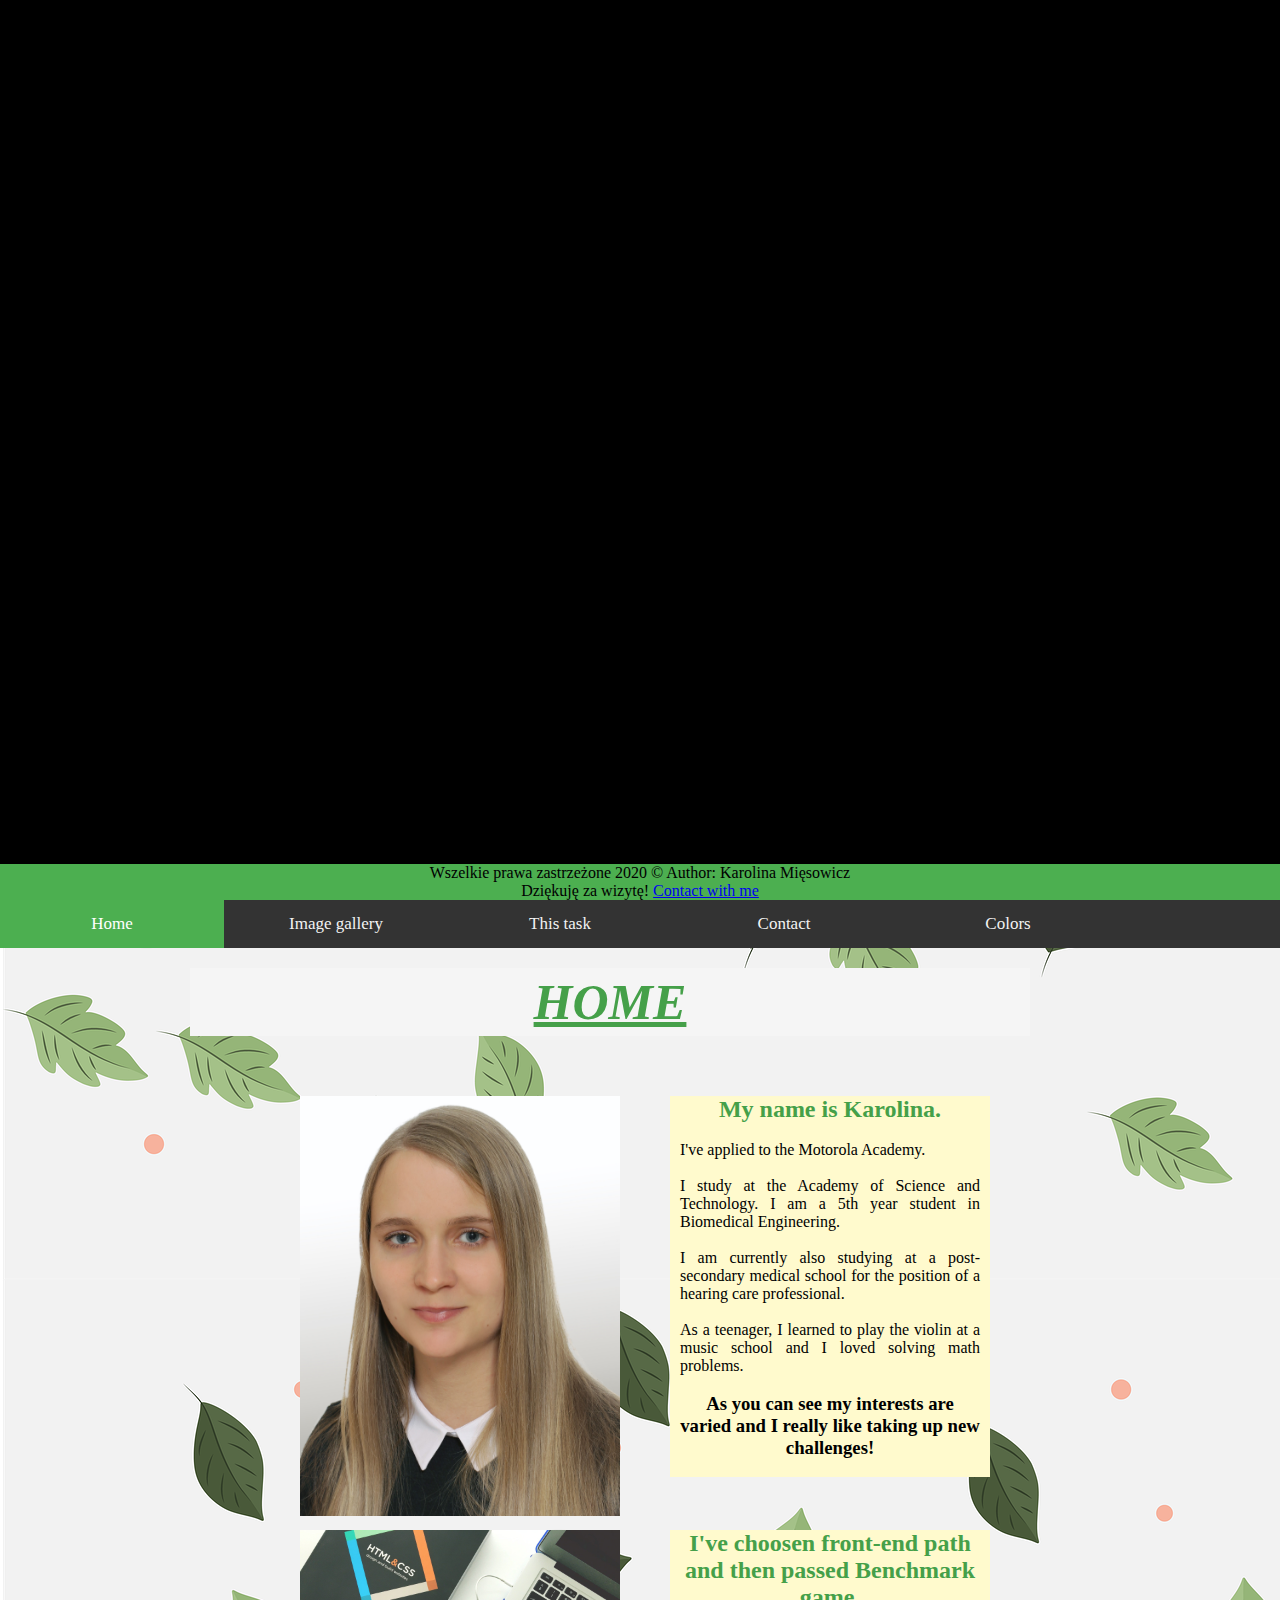
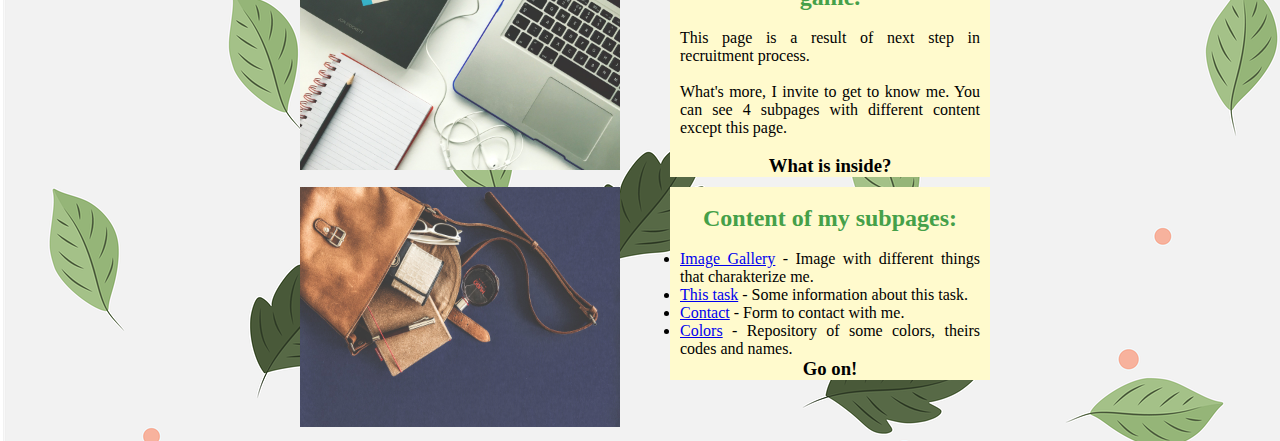
<file: index.html>
<!DOCTYPE html>
<html lang="en-GB">
    <head>
        <meta charset="utf-8">
        <title>Simple Website</title>
        <link rel= "stylesheet" href = "style.css" type = "text/css" />
    </head>

    <body>
        <div class = "splash">
            <h1 class = "fade-in">Welcome to my Website!</h1>
        </div>

        <header>
            <div class = "topnav">
                <nav id = "topnav">
                    <a class = "active" href = "index.html">Home</a>
                    <a href = "gallery.html">Image gallery</a>
                    <a href = "task.html">This task</a>
                    <a href = "contact.html">Contact</a>
                    <a href = "colors.html">Colors</a>
                </nav>
            </div>

            <div class = "content">
                <div class = "box">
                    <h1>HOME</h1>
                </div>
                <div class = "container">
                <div class = "west">
                    <img src = "img/my_image.jpg" alt = "my_image" width = "320" height = "420">
                </div>
                <div class = "east">
                    <h2> My name is Karolina. </h2> <br/>
                    <p>I've applied to the Motorola Academy.</p><br/> 
                    <p>I study at the Academy of Science and Technology. I am a 5th year student in Biomedical Engineering.</p><br/>
                    <p>I am currently also studying at a post-secondary medical school for the position of a hearing care professional.</p><br/>
                    <p>As a teenager, I learned to play the violin at a music school and I loved solving math problems.</p><br/>
                    <h3>As you can see my interests are varied and I really like taking up new challenges!</h3><br/>
                </div>
                <div class = "west">
                    <img src = "img/start_page.jpg" alt = "web-design" width = "320" height = "240">
                </div>
                <div class = "east">
                    <h2>I've choosen front-end path and then passed Benchmark game.</h2><br/>
                    <p>This page is a result of next step in recruitment process. </p><br/>
                    <p>What's more, I invite to get to know me. You can see 4 subpages with different content except this page.</p><br/>
                    <h3>What is inside?</h3>
                </div>
                <div class = "west">
                    <img src = "img/content.jpg" alt = "content" width = "320" height = "240">
                </div>
                <div class = "east">
                    <br/><h2>Content of my subpages:</h2><br/>
                    <ul>
                        <li><a href="gallery.html">Image Gallery</a> - Image with different things that charakterize me.</li>
                        <li><a href="task.html">This task</a> - Some information about this task.</li>
                        <li><a href="contact.html">Contact</a> - Form to contact with me.</li>
                        <li><a href="colors.html">Colors</a> - Repository of some colors, theirs codes and names.</li>
                    </ul>
                    <h3>Go on!</h3>
                </div>
                <div style = "clear: both;"></div>
            </div>
            </div>
        </header>

        <script src="app.js"></script>
        <footer class = "footer">
            <p>Wszelkie prawa zastrzeżone 2020 &copy; Author: Karolina Mięsowicz <br/> Dziękuję za wizytę! <a href="contact.html">Contact with me</a></p>
        </footer>
    </body>

</html>
</file>
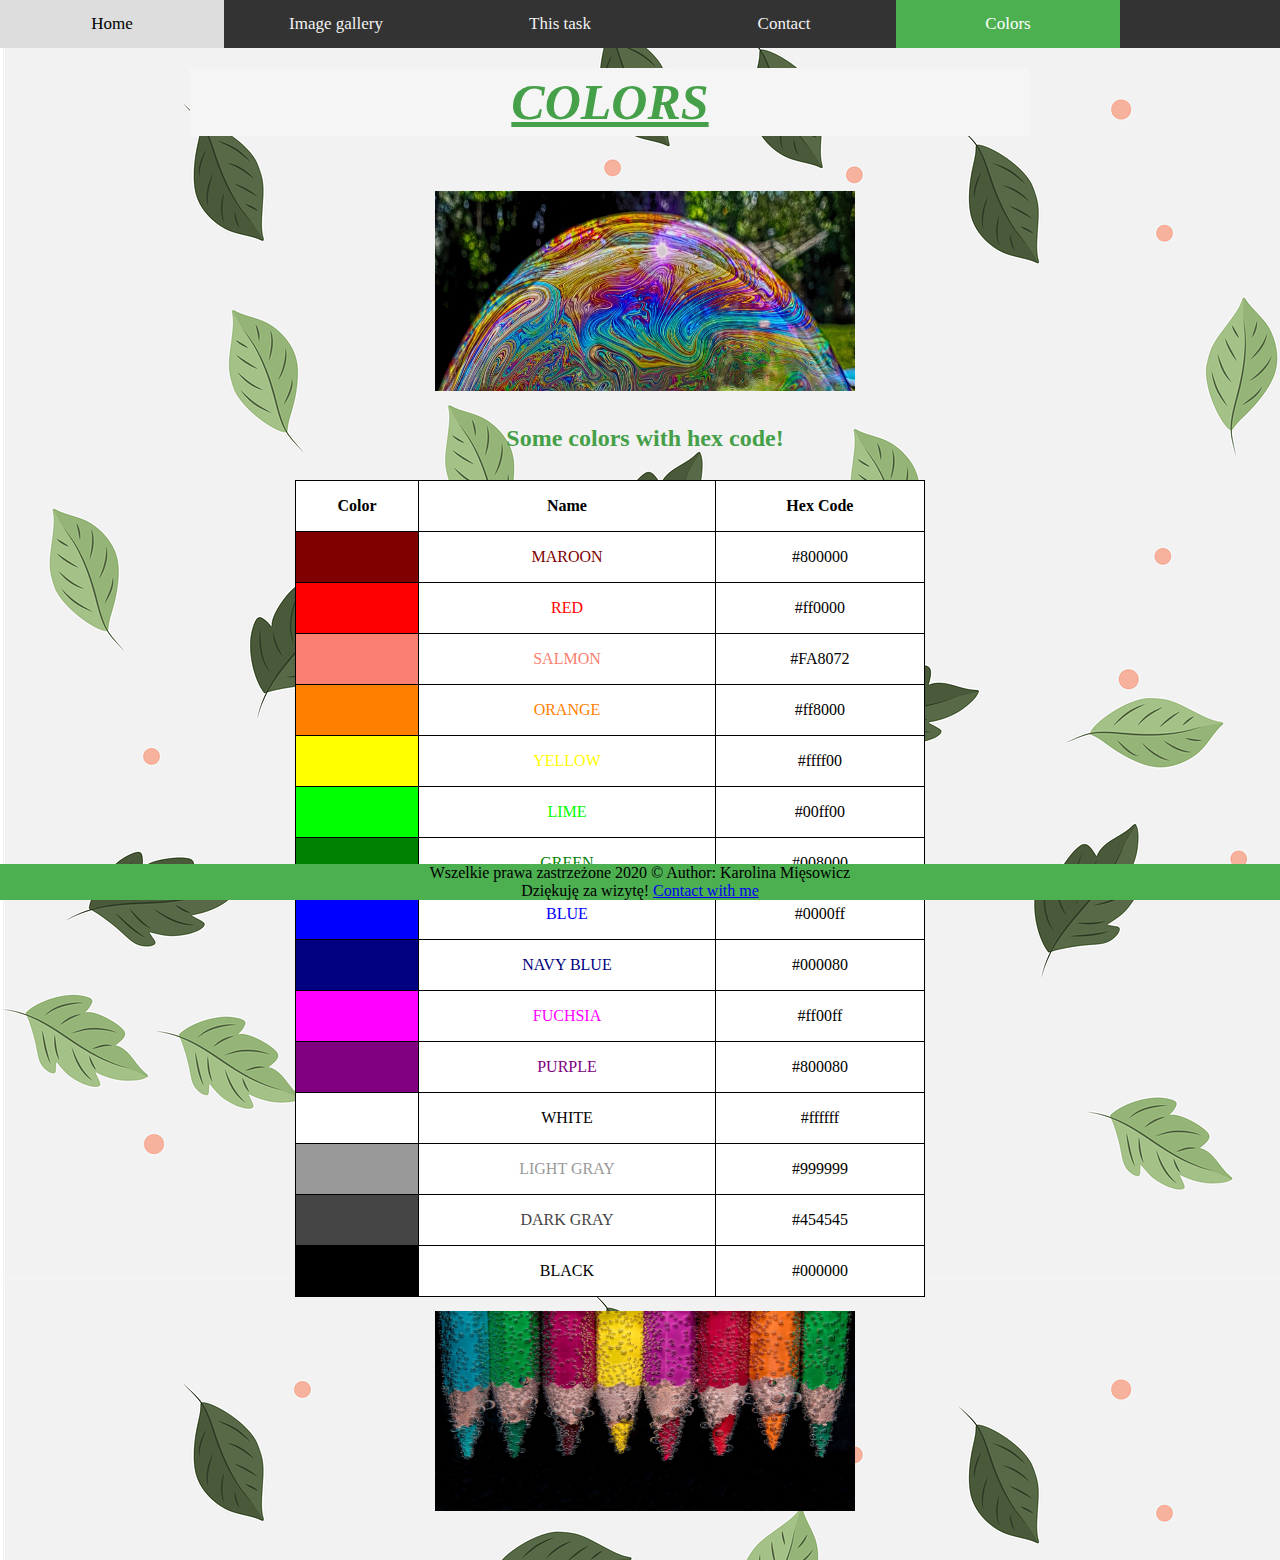
<file: colors.html>
<!DOCTYPE html>
<html lang="en-GB">
    <head>
        <meta charset="utf-8">
        <title>Simple Website</title>
        <link rel= "stylesheet" href = "style.css" type = "text/css" />
    </head>

    <body>

        <header>
            <div class = "topnav">
                <nav id = "topnav">
                    <a href = "index.html">Home</a>
                    <a href = "gallery.html">Image gallery</a>
                    <a href = "task.html">This task</a>
                    <a href = "contact.html">Contact</a>
                    <a class = "active" href = "colors.html">Colors</a>
                </nav>
            </div>

            <div class = "content">
                <div class = "box">
                    <h1>COLORS</h1>
                </div>
                <div class = "container">
                    <div class = "box_colors">
                        <div class="fig_content">
                            <img src = "img/soap-bubble.jpg" alt = "soap-bubble" width = "420" height = "200">
                        </div>
                        <h2>Some colors with hex code!</h2><br/>
                    </div>
                    <div class = "box_colors">
                        <table style="background: white;" width = "90%">
                        <tr>
                            <th>Color</th>
                            <th>Name</th>
                            <th>Hex Code</th>
                          </tr>
                          <tr>
                            <td style="background-color: #800000"></td>
                            <td style="color: #800000;">MAROON</td>
                            <td>#800000</td>
                          </tr>
                          <tr>
                            <td style="background-color: #ff0000"></td>
                            <td style="color: #ff0000;">RED</td>
                            <td>#ff0000</td>
                          </tr>
                          <tr>
                            <td style="background-color: #FA8072"></td>
                            <td style="color: #FA8072;">SALMON</td>
                            <td>#FA8072</td>
                          </tr>
                          <tr>
                            <td style="background-color: #ff8000"></td>
                            <td style="color: #ff8000;">ORANGE</td>
                            <td>#ff8000</td>
                          </tr>
                          <tr>
                            <td style="background-color: #ffff00"></td>
                            <td style="color: #ffff00;">YELLOW</td>
                            <td>#ffff00</td>
                          </tr>
                         
                          <tr>
                            <td style="background-color: #00ff00;"></td>
                            <td style="color: #00ff00;">LIME</td>
                            <td>#00ff00</td>
                          </tr>
                          <tr>
                            <td style="background-color: #008000"></td>
                            <td style="color: #008000;">GREEN</td>
                            <td>#008000</td>
                          </tr>
                          <tr>
                            <td style="background-color: #0000ff" ></td>
                            <td style = "color: #0000ff;">BLUE</td>
                            <td>#0000ff</td>
                          </tr>
                          <tr>
                            <td style="background-color: #000080"></td>
                            <td style="color: #000080;">NAVY BLUE</td>
                            <td>#000080</td>
                          </tr>
                          
                          <tr>
                            <td style="background-color: #ff00ff"></td>
                            <td style="color: #ff00ff;">FUCHSIA</td>
                            <td>#ff00ff</td>
                          </tr>
                          <tr>
                            <td style="background-color: #800080"></td>
                            <td style="color: #800080;">PURPLE</td>
                            <td>#800080</td>
                          </tr>
                          <tr>
                            <td style="background-color: #ffffff"></td>
                            <td style="color: #000;">WHITE</td>
                            <td>#ffffff</td>
                          </tr>
                          <tr>
                            <td style="background-color: #999999"></td>
                            <td style="color: #999;">LIGHT GRAY</td>
                            <td>#999999</td>
                          </tr>
                          <tr>
                            <td style="background-color: #454545"></td>
                            <td style="color: #454545;">DARK GRAY</td>
                            <td>#454545</td>
                          </tr>
                          <tr>
                            <td style="background-color: #000000"></td>
                            <td style="color: #000;">BLACK</td>
                            <td>#000000</td>
                          </tr>
                          
                          
                        </table>
                    </div>
                    <div class = "box_colors">
                        <div class = "fig_content">
                            <img src = "img/colors_draw.jpg" alt = "colors_draw" width = "420" height = "200">
                        </div>
                    </div>
                </div>
            </div>
        </header>

        <script src="app.js"></script>

        <footer class = "footer">
            <p>Wszelkie prawa zastrzeżone 2020 &copy; Author: Karolina Mięsowicz <br/> Dziękuję za wizytę! <a href="contact.html">Contact with me</a></p>
        </footer>
    </body>

</html>
</file>
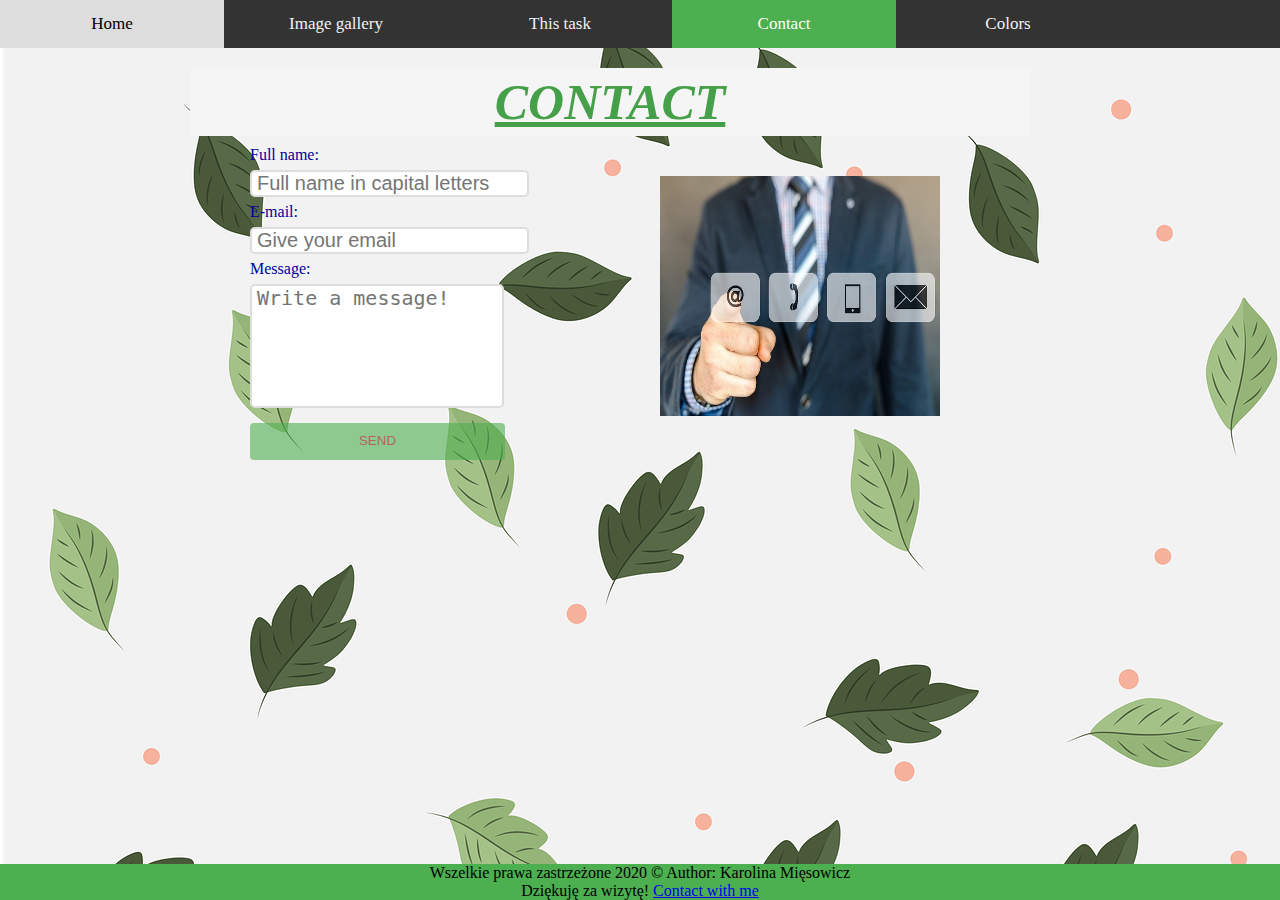
<file: contact.html>
<!DOCTYPE html>
<html lang="en-GB">
    <head>
        <meta charset="utf-8">
        <title>Simple Website</title>
        <link rel= "stylesheet" href = "style.css" type = "text/css" />
    </head>

    <body>
        <header>
            <div class = "topnav">
                <a href = "index.html">Home</a>
                <a href = "gallery.html">Image gallery</a>
                <a href = "task.html">This task</a>
                <a class = "active" href = "contact.html">Contact</a>
                <a href = "colors.html">Colors</a>
            </div>

            <div class = "content">
                <div class = "box">
                    <h1>CONTACT</h1>
                </div>
                <div class = "west_contact">
                <form name = "my_form">
                    <div class = "form_entry">
                        <div class = "col-40">
                            <label for= "name">Full name: </label>
                        </div>
                        <div class = "col-80">
                            <input type = "text" id="name" oninput = validateName()  onkeyup = validate(this) name = "name" placeholder= "Full name in capital letters" required>
                        </div>
                        <div class = "col-80-Inf">
                            <p id="demoN"></p>
                        </div>
                    </div>
                    <div class = "form_entry">
                        <div class = "col-40">
                            <label for= "email">E-mail: </label>
                        </div>
                        <div class = "col-80">
                            <input type = "email" id="email" oninput = validateEmail() onkeyup = validate(this) name = "name" placeholder= "Give your email" required>
                        </div>
                        <div class = "col-80-Inf">
                            <p id="demoE"></p>
                        </div>
                    </div>
                    <div class = "form_entry">
                        <div class = "col-40">
                            <label for= "msg">Message: </label>
                        </div>
                        <div class = "col-80">
                            <textarea id = "msg" name = "msg" onkeyup = validate(this) placeholder = "Write a message!" required></textarea>
                        </div>
                    </div>
                    </form>
                    <div class = "form_entry">
                        <div class = "col-80">
                            <input type="submit" id = "SubmitButton" value="SEND" disabled onclick="btn_click()">
                        </div>
                    </div>
                </div>
            </div>
                <div class = "east_contact">
                    <img src = "img/contact.jpg" alt = "contact" width = "280" height = "240">
                </div>
                <div style = "clear: both;"></div>
        </header>

        <script src="app.js"></script>

        <footer class = "footer">
            <p>Wszelkie prawa zastrzeżone 2020 &copy; Author: Karolina Mięsowicz <br/> Dziękuję za wizytę! <a href="contact.html">Contact with me</a></p>
        </footer>
    </body>

</html>
</file>
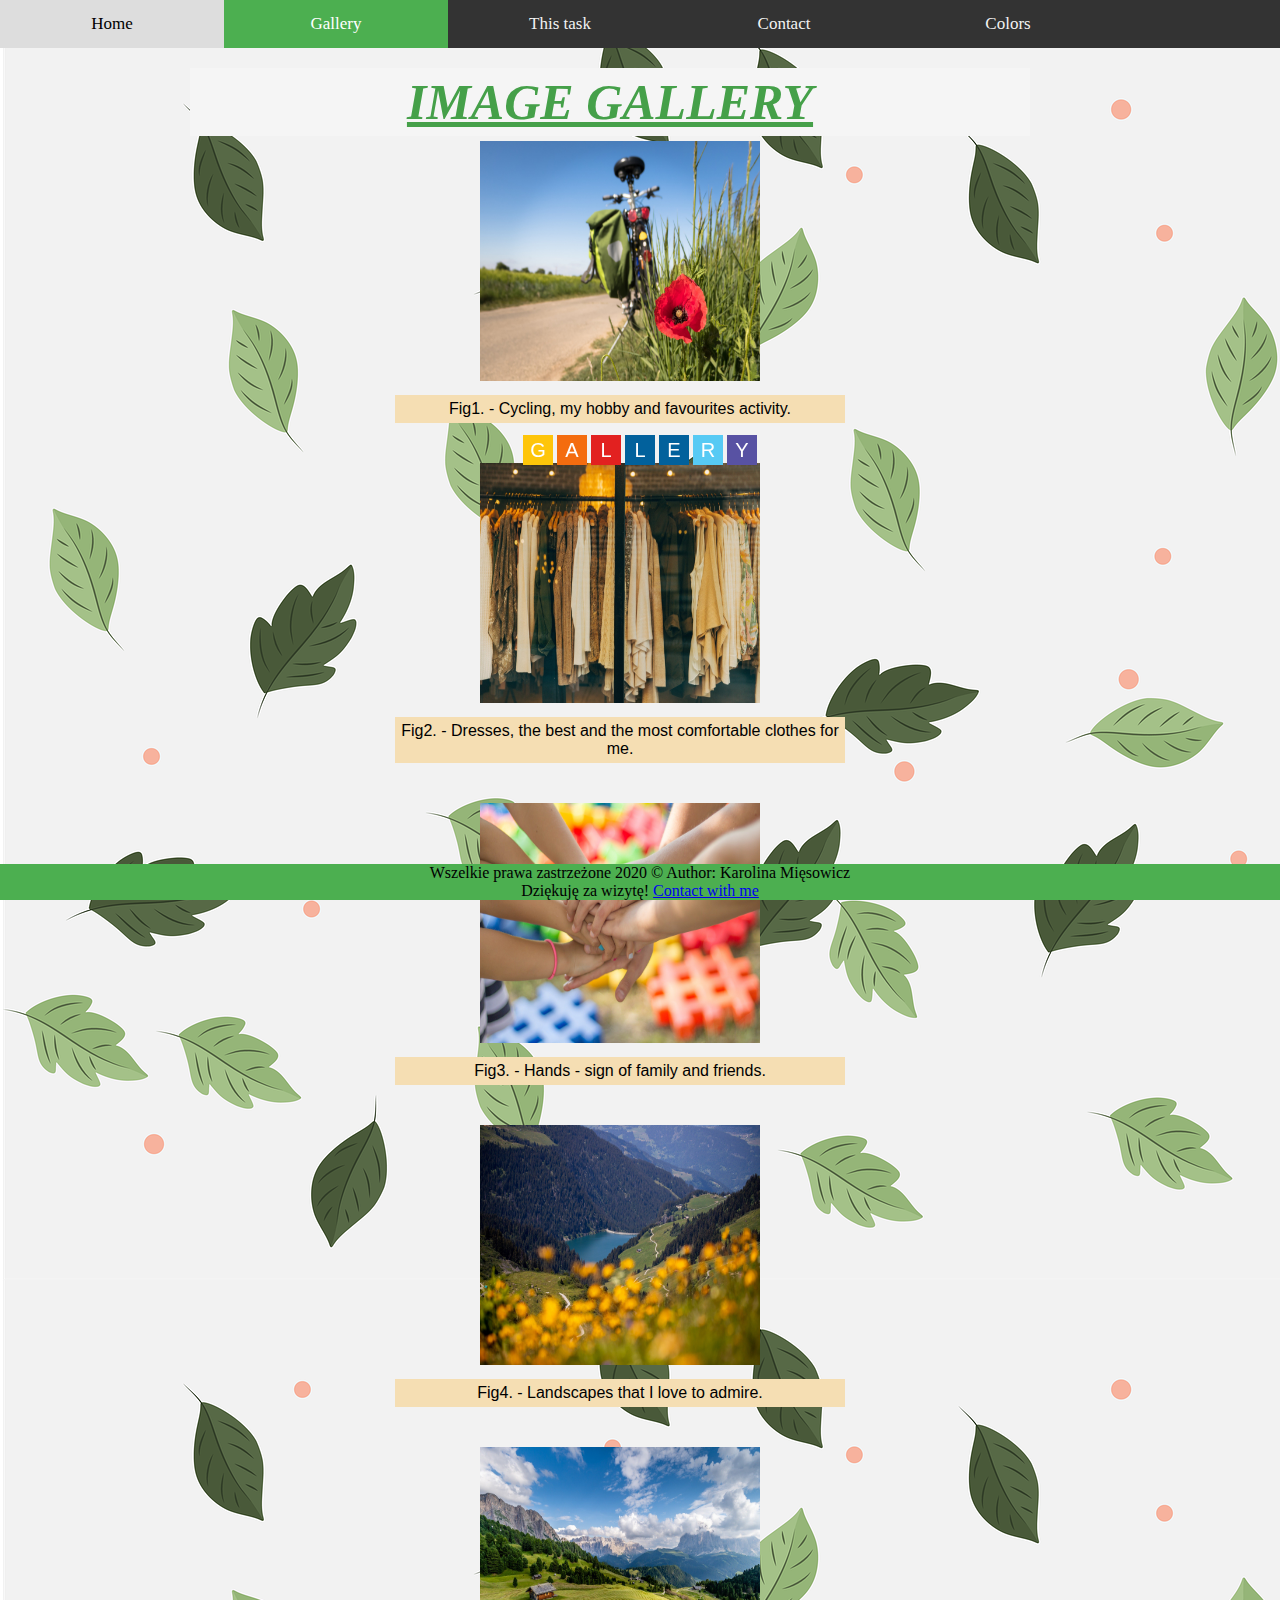
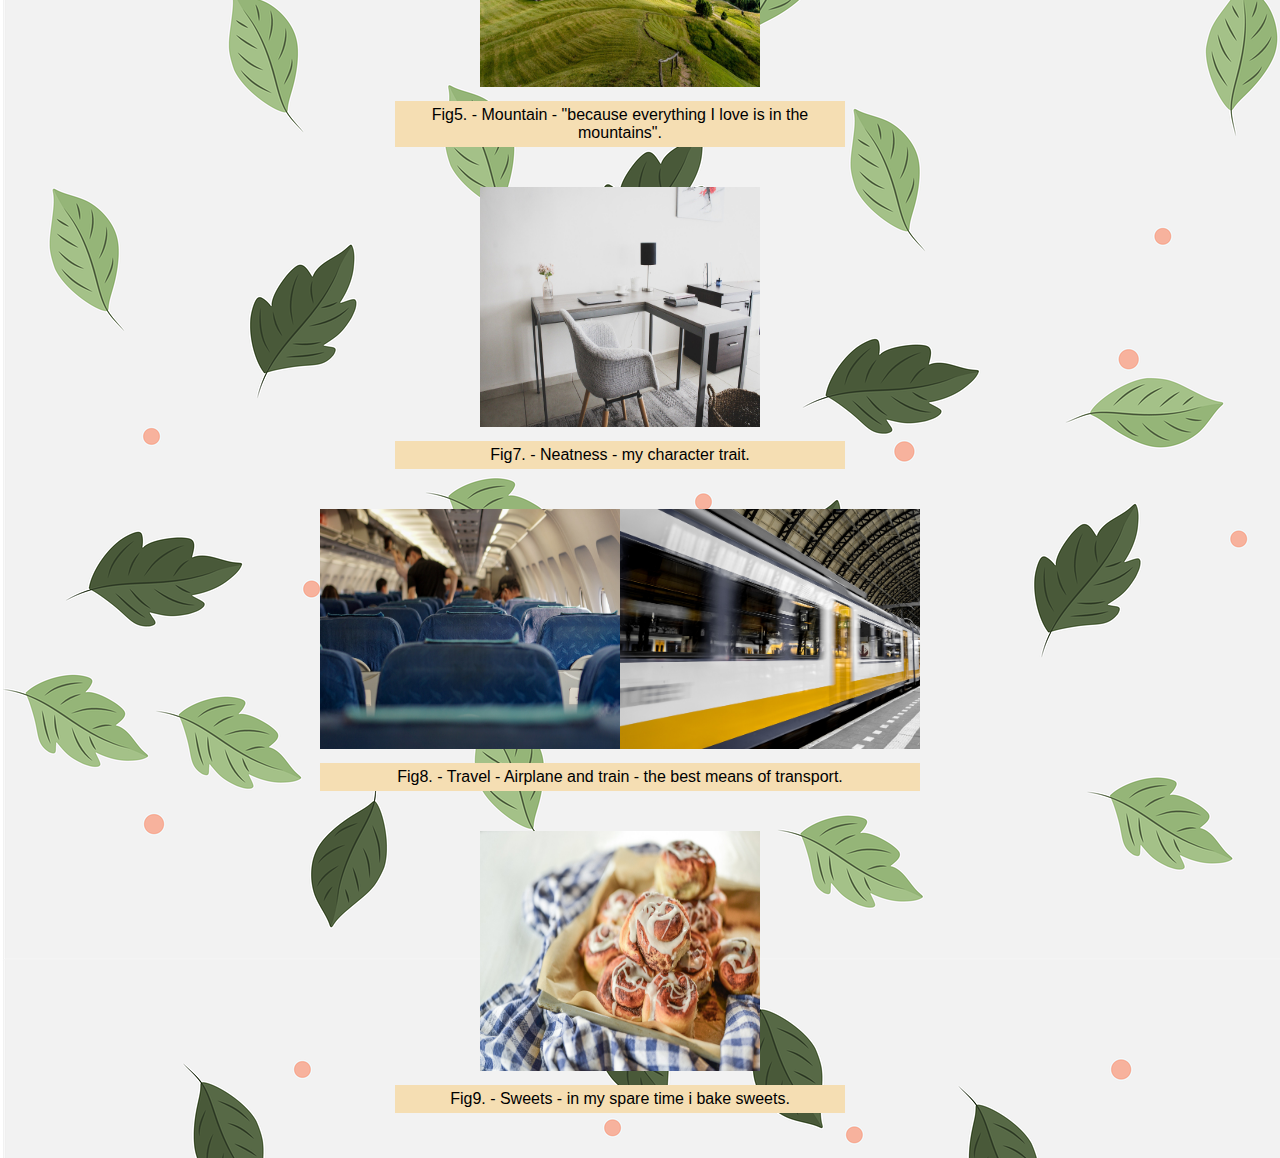
<file: gallery.html>
<!DOCTYPE html>
<html lang="en-GB">
    <head>
        <meta charset="utf-8">
        <title>Simple Website</title>
        <link rel= "stylesheet" href = "style.css" type = "text/css" />
    </head>

    <body>
        <div class="loader">
            <div class="dot">
              <p>G</p>
            </div>
            <div class="dot">
             <p> A</p>
            </div>
            <div class="dot">
              <p>L</p>
            </div>
            <div class="dot">
              <p>L</p>
            </div>
            <div class="dot">
              <p>E</p>
            </div>
            <div class="dot">
              <p>R</p>
            </div>
            <div class="dot">
              <p>Y</p>
            </div>
        </div>

        <header>
            <div class = "topnav">
                <nav id = "topnav">
                    <a  href = "index.html">Home</a>
                    <a class = "active" href = "gallery.html">Gallery</a>
                    <a href = "task.html">This task</a>
                    <a href = "contact.html">Contact</a>
                    <a href = "colors.html">Colors</a>
                </nav>
            </div>
            <div class = "content">
                <div class = "box">
                    <h1>IMAGE GALLERY</h1>
                </div>
                <div class = "box_cont">
                    <figure class = "fig_content">
                        <img src="img/cycling.jpg" alt="Cycling" width = "280" height = "240">
                        <figcaption>Fig1. - Cycling, my hobby and favourites activity.</figcaption>
                    </figure>
                </div>
                <div class = "box_cont">
                    <figure class = "fig_content">
                        <img src="img/dresses.jpg" alt="Dresses" width = "280" height = "240">
                        <figcaption>Fig2. - Dresses, the best and the most comfortable clothes for me.</figcaption>
                    </figure>
                </div>
                <div class = "box_cont">
                    <figure class = "fig_content">
                        <img src="img/hands.jpg" alt="Hands" width = "280" height = "240">
                        <figcaption>Fig3. - Hands - sign of family and friends.</figcaption>
                    </figure>
                </div> 
                <div class = "box_cont">
                    <figure class = "fig_content">
                        <img src="img/landscape.jpg" alt="Landscape" width = "280" height = "240">
                        <figcaption>Fig4. - Landscapes that I love to admire.</figcaption>
                    </figure>
                </div>   
                <div class = "box_cont">
                    <figure class = "fig_content">
                        <img src="img/mountain.jpg" alt="mountain" width = "280" height = "240">
                        <figcaption>Fig5. - Mountain - "because everything I love is in the mountains".</figcaption>
                    </figure>
                </div>   
                <div class = "box_cont">
                    <figure class = "fig_content">
                        <img src="img/neatness.jpg" alt="Neatness" width = "280" height = "240">
                        <figcaption>Fig7. - Neatness - my character trait.</figcaption>
                    </figure>
                </div>                  
                <div class = "box_cont">
                    <figure class = "fig_content2">
                        <img src="img/airPlane.jpg" alt="Plane" width = "300" height = "240" style="float:left">
                        <img src="img/train.jpg" alt="Train" width = "300" height = "240">
                        <figcaption>Fig8. - Travel - Airplane and train - the best means of transport.</figcaption>
                    </figure>
                </div>   
                <div class = "box_cont">
                    <figure class = "fig_content">
                        <img src="img/sweets.jpg" alt="Sweets" width = "280" height = "240">
                        <figcaption>Fig9. - Sweets - in my spare time i bake sweets.</figcaption>
                    </figure>
                </div>  
            </div>
        </header>

        <script src="app.js"></script>
        <footer class = "footer">
            <p>Wszelkie prawa zastrzeżone 2020 &copy; Author: Karolina Mięsowicz <br/> Dziękuję za wizytę! <a href="contact.html">Contact with me</a></p>
        </footer>
    </body>

</html>
</file>
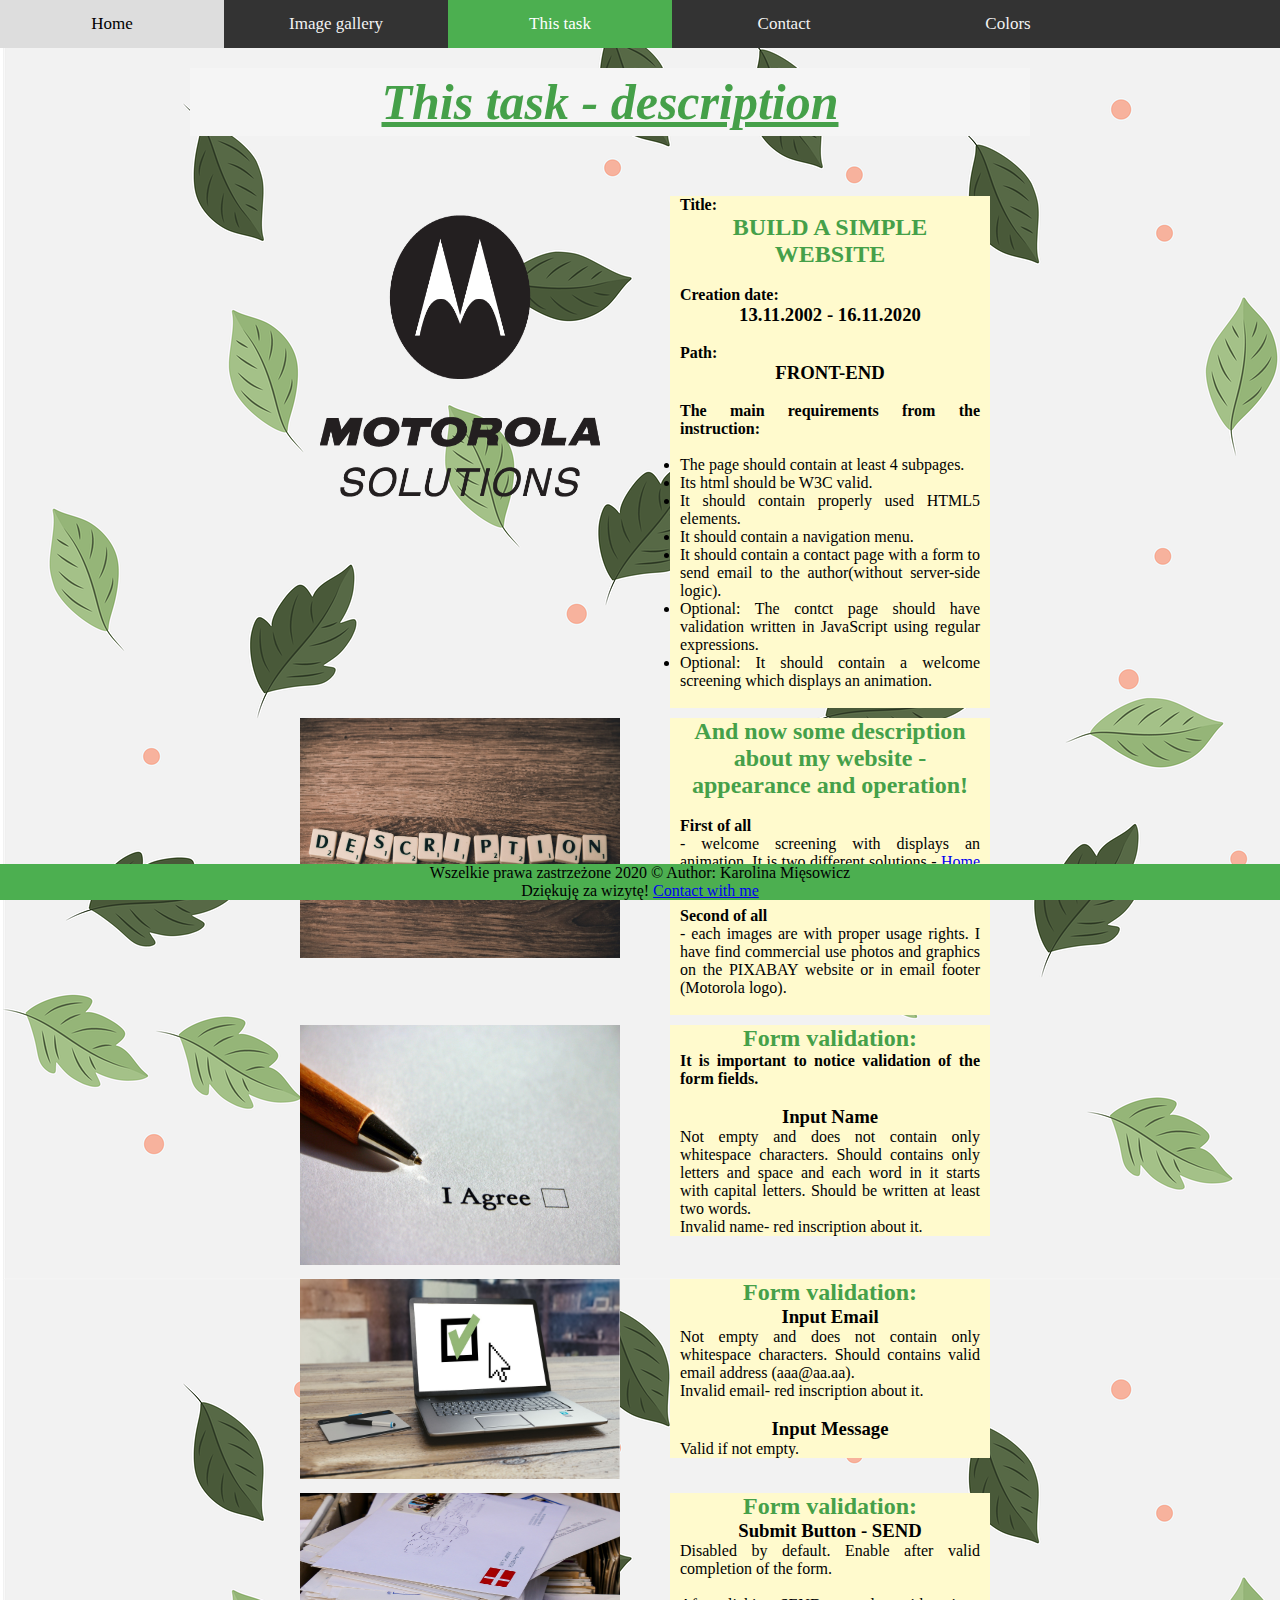
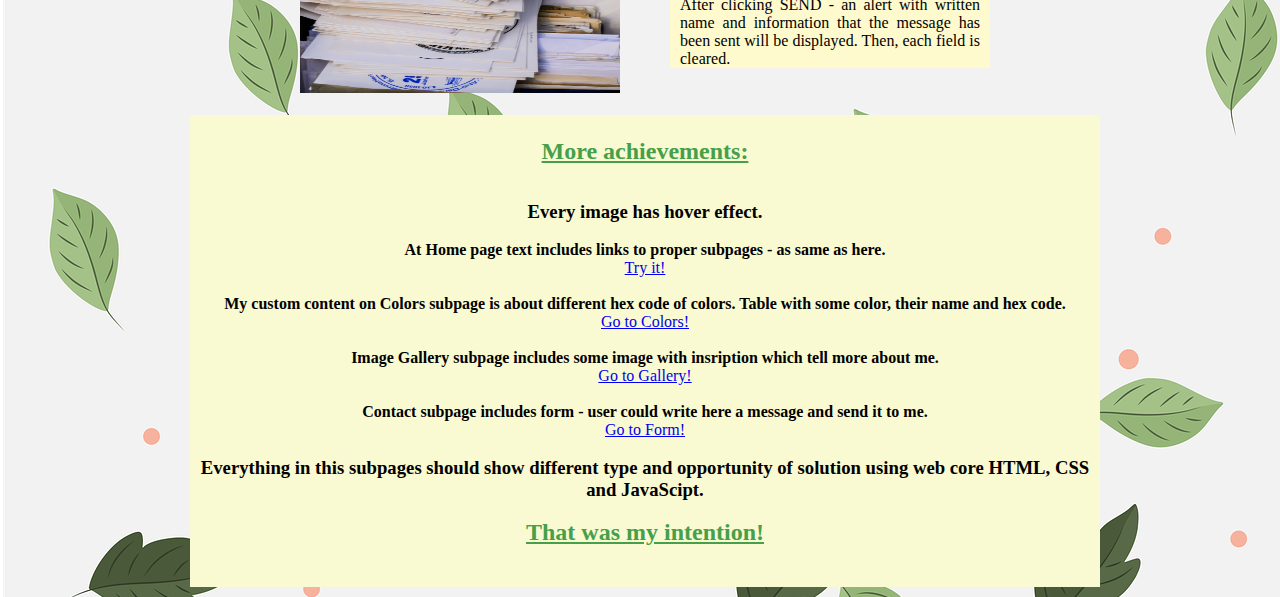
<file: task.html>
<!DOCTYPE html>
<html lang="en-GB">
    <head>
        <meta charset="utf-8">
        <title>Simple Website</title>
        <link rel= "stylesheet" href = "style.css" type = "text/css" />
    </head>

    <body>
        <header>
            <div class = "topnav">
                <nav id = "topnav">
                    <a href = "index.html">Home</a>
                    <a href = "gallery.html">Image gallery</a>
                    <a class = "active" href = "task.html">This task</a>
                    <a href = "contact.html">Contact</a>
                    <a href = "colors.html">Colors</a>
                </nav>
            </div>

            <div class = "content">
                <div class = "box">
                    <h1>This task - description</h1>
                </div>
                <div class = "container">
                <div class = "west">
                    <img src = "img/motorola-logo.png" alt = "motorola" width = "320" height = "320">
                </div>
                <div class = "east">
                    <h4>Title: </h4><h2> BUILD A SIMPLE WEBSITE </h2> <br/>
                    <h4>Creation date: </h4><h3> 13.11.2002 - 16.11.2020 </h3> <br/>
                    <h4>Path: </h4><h3>FRONT-END</h3><br/> 
                    <h4>The main requirements from the instruction: </h4><br/>
                    <ul>
                        <li>The page should contain at least 4 subpages.</li>
                        <li>Its html should be W3C valid.</li>
                        <li>It should contain properly used HTML5 elements.</li>
                        <li>It should contain a navigation menu.</li>
                        <li>It should contain a contact page with a form to send email to the author(without server-side logic).</li>
                        <li>Optional: The contct page should have validation written in JavaScript using regular expressions.</li>
                        <li>Optional: It should contain a welcome screening which displays an animation.</li>
                    </ul><br/>
                </div>
                <div class = "west">
                    <img src = "img/descript.jpg" alt = "description" width = "320" height = "240">
                </div>
                <div class = "east">
                    <h2>And now some description about my website - appearance and operation!</h2><br/>
                    <h4>First of all</h4><p> - welcome screening with displays an animation. It is two different solutions - <a href = "index.html">Home</a> page and <a href = "gallery.html">Gallery</a> welcome screenings. </p><br/>
                    <h4>Second of all</h4><p> - each images are with proper usage rights. I have find commercial use photos and graphics on the PIXABAY website or in email footer (Motorola logo).</p><br/>
                </div>
                <div class = "west">
                    <img src = "img/agree.jpg" alt = "agree" width = "320" height = "240">
                </div>
                <div class = "east">
                    <h2>Form validation:</h2>
                    <h4>It is important to notice validation of the form fields.</h4><br/>
                    <h3>Input Name</h3><p>Not empty and does not contain only whitespace characters. Should contains only letters and space and each word in it starts with capital letters. Should be written at least two words.</p>
                    <p> Invalid name- red inscription about it.</p>
                </div>
                <div class = "west">
                    <img src = "img/agree2.jpg" alt = "agree2" width = "320" height = "200">
                </div>
                <div class = "east">
                    <h2>Form validation:</h2>
                    <h3>Input Email</h3><p>Not empty and does not contain only whitespace characters. Should contains valid email address (aaa@aa.aa).</p>
                    <p> Invalid email- red inscription about it.</p><br/>
                    <h3>Input Message</h3><p>Valid if not empty.</p>
                </div>
                <div class = "west">
                    <img src = "img/send_msg.jpg" alt = "send_msg" width = "320" height = "200">
                </div>
                <div class = "east">
                    <h2>Form validation:</h2>
                    <h3>Submit Button - SEND</h3><p>Disabled by default. Enable after valid completion of the form.</p><br/>
                    <p>After clicking SEND - an alert with written name and information that the message has been sent will be displayed. Then, each field is cleared.</p>
                </div>
                <div style = "clear: both;"><br/></div>
                </div>
                <div class="box_colors" style="background-color: lightgoldenrodyellow;">
                    <br/><h2 style="text-decoration: underline;">More achievements: </h2><br/><br/>
                    <h3>Every image has hover effect.</h3><br/>
                    <h4>At Home page text includes links to proper subpages - as same as here. </h4><a href = "index.html">Try it!</a><br/><br/>
                    <h4>My custom content on Colors subpage is about different hex code of colors. Table with some color, their name and hex code.</h4><a href = "colors.html">Go to Colors!</a><br/><br/>
                    <h4>Image Gallery subpage includes some image with insription which tell more about me.</h4><a href = "gallery.html">Go to Gallery!</a><br/><br/>
                    <h4>Contact subpage includes form - user could write here a message and send it to me.</h4><a href = "contact.html">Go to Form!</a><br/><br/>
                    <h3>Everything in this subpages should show different type and opportunity of solution using web core HTML, CSS and JavaScipt. </h3><br/>
                    <h2 style="text-decoration: underline;">That was my intention!</h2><br/><br/>
                </div>
                </div>
        </header>

        <script src="app.js"></script>

        <footer class = "footer">
            <p>Wszelkie prawa zastrzeżone 2020 &copy; Author: Karolina Mięsowicz <br/> Dziękuję za wizytę! <a href="contact.html">Contact with me</a></p>
        </footer>
    </body>

</html>
</file>
<file: style.css>
* {
    margin: 0px;
    padding: 0px;
  }

  body {
    background-image: url("img/background.png");
    overflow: auto;
    height: 100%;
   }

  .splash{
    top: 0;
    left: 0;
    width: 100%;
    height: 100vh;
    background: black;
    z-index: 200;
    color: white;
    text-align: center;
    line-height: 90vh;
  }

  .splash.display-none{
    display: none;
  }

  @keyframes fadeIn{
    to{
      opacity: 1;
    }
  }

  .fade-in{
    opacity: 0;
    animation: fadeIn 1s ease-in forwards;
  }

  .loader {
    position: fixed;
    top: 50%;
    left: 40%;
    margin-left: 10%;
    transform: translate3d(-50%, -50%, 0);
  }
  .loader p{
    font-family: sans-serif;
    text-align: center;
    font-size: 20px;
    color:#fff;
    line-height:0px;
    margin-top:15px;
  }

  /* Welcome animation on Image Gallery subpage */
  .dot {
    width: 30px;
    height: 30px;
    display: inline-block;
    animation: slide;
    animation-duration: 5s;
    color:#fff
  }
  .dot:nth-child(1) {
    animation-delay: 0.1s;
    background: #FEC50A;
  }
  .dot:nth-child(2) {
    animation-delay: 0.2s;
    background:#F46C0F;
  }
  .dot:nth-child(3) {
    animation-delay: 0.3s;
    background: #E22120;
  }
  .dot:nth-child(4) {
    animation-delay: 0.4s;
    background: #02619C;
  }
  .dot:nth-child(5) {
    animation-delay: 0.5s;
    background: #02619C;
  }
  .dot:nth-child(6) {
    animation-delay: 0.6s;
    background: #57CAF4;
  }
  .dot:nth-child(7) {
    animation-delay: 0.7s;
    background: #5852A3;
  }
  @-moz-keyframes slide {
    0% {
      transform: scale(1);
    }
    50% {
      opacity: 0.3;
      transform: scale(2);
    }
    100% {
      transform: scale(1);
    }
  }
  @-webkit-keyframes slide {
    0% {
      transform: scale(1);
    }
    50% {
      opacity: 0.3;
      transform: scale(2);
    }
    100% {
      transform: scale(1);
    }
  }  

  .header {
    width: 100%;
    margin: 50px auto 0px;
    color: white;
    background:#00009C;
    text-align: center;
    border: 1px solid #B0C4DE;
    border-bottom: none;
    border-radius: 10px 10px 0px 0px;
    padding: 20px;
  }

  /* Menu navigation */
  .topnav {
    width: 100%;
    background-color: #333;
    overflow: hidden;
  }
  
  .topnav a {
    float: left;
    display: block;
    color: #f2f2f2;
    text-align: center;
    padding: 14px 16px;
    text-decoration: none;
    font-size: 17px;
    width: 15%;
  }
  
  .topnav a:hover {
    background-color: #ddd;
    color: black;
  }
  
  .topnav a.active {
    background-color: #4CAF50;
    color: white;
  }

  .img {
    width: 42px;
    height: 36px;
    margin-left: 10px;
  }

  img:hover {
    -moz-box-shadow: 0 0 10px #ccc;
    -webkit-box-shadow: 0 0 10px #ccc;
    box-shadow: 0 0 20px #ccc;
  }

  .footer {
    position: fixed;
    left: 0;
    bottom: 0;
    width: 100%;
    background-color: #4CAF50;
    color: black;
    text-align: center;
    margin-top: auto;
    flex-shrink: 0;
  }

  h1 {
    background-size: 20px;
    font-style: italic;
    font-weight: bold;
    text-align: center;
    color: #45a049;
    font-size: 50px;
    text-decoration: underline;
  }

  h2 {
    text-align: center;
    color: #45a049;
  }

  h3 {
    text-align: center;
  }

  .west {
    float: left;
    width: 350px;
    margin-top: 10px;
    padding-right: 20px;
    margin-left: 10px;
  }
  
  .east {
    background-color: lemonchiffon;
    float: left;
    width: 300px;
    margin-top: auto;
    padding-right: 10px;
    padding-left: 10px;
    margin-top: 10px;
    text-align: justify;
  }

  .col-40 {
    padding-left: 10px;
    width: 40%;
    margin-top: 10px;
  }
  
  .col-80 {
    padding-left: 10px;
    width: 80%;
    margin-top: 6px;
    float: left;
  }

  /* The field for invalid entry message */
  .col-80-Inf {
    padding-left: 10px;
    width: 80%;
    margin-top: 6px;
    float: left;
    color: red;
    font-weight: unset;
  }

  .west_contact {
    float: left;
    width: 300px;
    margin-top: auto;
    padding-right: 20px;
    margin-left: 50px;
  }

  .east_contact {
    float: left;
    width: 300px;
    padding-right: 30px;
    margin-top: 30px;
    margin-left: 100px;
    text-align: justify;
  }

  textarea {
    width: 240px;
    height: 120px;
    border: 2px solid #ddd;
    border-radius: 5px;
    font-size: 20px;
    resize: none;
    padding-left: 5px;
    padding-right: 5px;
  }

  label {
    color: #00009C;
    display: block;
  }

  input[type=text] {
    border: 2px solid #ddd;
    border-radius: 5px;
    color: #666ccc;
    font-size: 20px;
    resize: none;
    padding-left: 5px;
    padding-right: 5px;
  }

  input[type=email] {
    border: 2px solid #ddd;
    border-radius: 5px;
    color: #666ccc;
    font-size: 20px;
    resize: none;
    padding-left: 5px;
    padding-right: 5px;
  }
  
  input[type=submit] {
    background-color: #4CAF50;
    color: white;
    padding: 12px 20px;
    border: none;
    border-radius: 4px;
    cursor: pointer;
    box-sizing: border-box;
    padding-top: 10px;
    margin-top: 5px;
    width: 255px;
  }

  input[type=submit]:disabled {
    opacity: 0.6;
    cursor: not-allowed;
    color: darkred;
  }
  
  input[type=submit]:hover {
    background-color: #45a049;
  }
  
  input[type=submit]:enabled {
    background-color: #4CAF50;
    color: white;
    padding: 12px 20px;
    border: none;
    border-radius: 4px;
    cursor: pointer;
    box-sizing: border-box;
    padding-top: 10px;
    margin-top: 5px;
    width: 255px;
  }

  .alert {
    padding: 20px;
    background-color: #f44336; /* Red */
    color: white;
    margin-bottom: 15px;
  }

  .closebtn {
    margin-left: 15px;
    color: white;
    font-weight: bold;
    float: right;
    font-size: 22px;
    line-height: 20px;
    cursor: pointer;
    transition: 0.3s;
  }

  .closebtn:hover {
    color: black;
  }

  .content {
    border-radius: 5px;
    width: 900px;
    padding: 10px;
    margin-left: auto;
    margin-right: auto;
    margin-top: 10px;
  }

  .container {
    width: 700px;
    margin-top: 50px;
    margin-left: auto;
    margin-right: auto;
  }

  .container_author {
    background-color: blanchedalmond;
    width: 400px;
    margin-top: 50px;
    padding-left: 10px;
    margin-left: 300px;
    text-align: center;
  }

  .box {
    display: inline-block;
    background-color: whitesmoke;
	  width: 830px;
	  text-align: center;
	  padding: 5px;
  }

  .box_cont {
    display: inline-block;
	  width: 850px;
	  text-align: center;
	  padding: 5px;
  }

  .fig_content {
    margin-left: auto;
	  margin-right: auto;
	  text-align: center;
	  margin-bottom: 30px;
	  width: 450px;
	  transition: all 0.2s ease-in-out;
  }

  .fig_content:hover {
	  -webkit-transform: scale(0.9);
	  -ms-transform: scale(0.9);
	  transform: scale(0.9);
  }

  .fig_content2 {
    margin-left: auto;
	  margin-right: auto;
	  text-align: center;
    margin-bottom: 30px;
	  width: 600px;
	  transition: all 0.2s ease-in-out;
  }

  .fig_content2:hover {
	  -webkit-transform: scale(0.9);
	  -ms-transform: scale(0.9);
	  transform: scale(0.9);
  }

  figcaption {
    background-color: wheat;
	  padding: 5px;
    margin-top: 10px;
    text-decoration: darkcyan;
    font-family: Verdana, Geneva, Tahoma, sans-serif;
  }

  table, th, td {
    border: 1px solid black;
    border-collapse: collapse;
  }

  td, th {
    height: 50px;
    text-align: center;
  }

  .box_colors {
    display: inline-block;
	  width: 100%;
	  text-align: center;
	  padding: 5px;
  }
</file>
